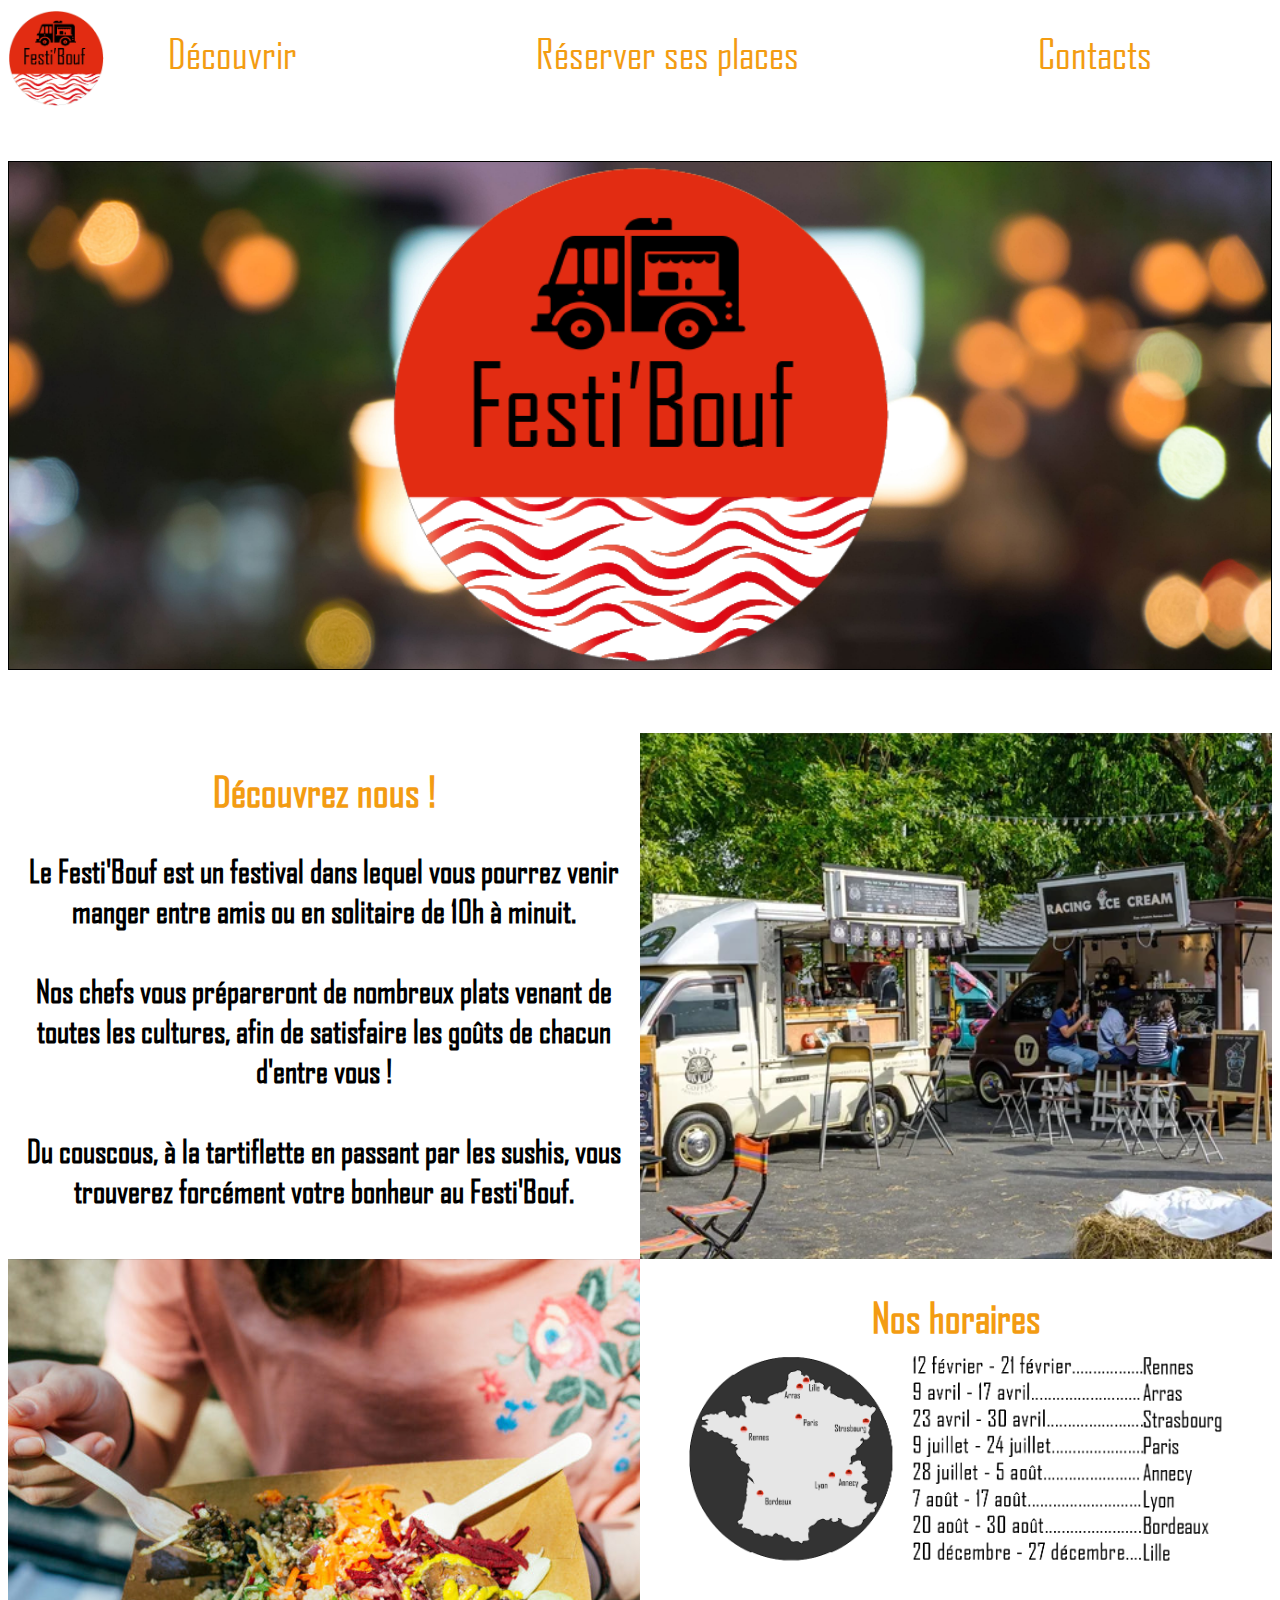
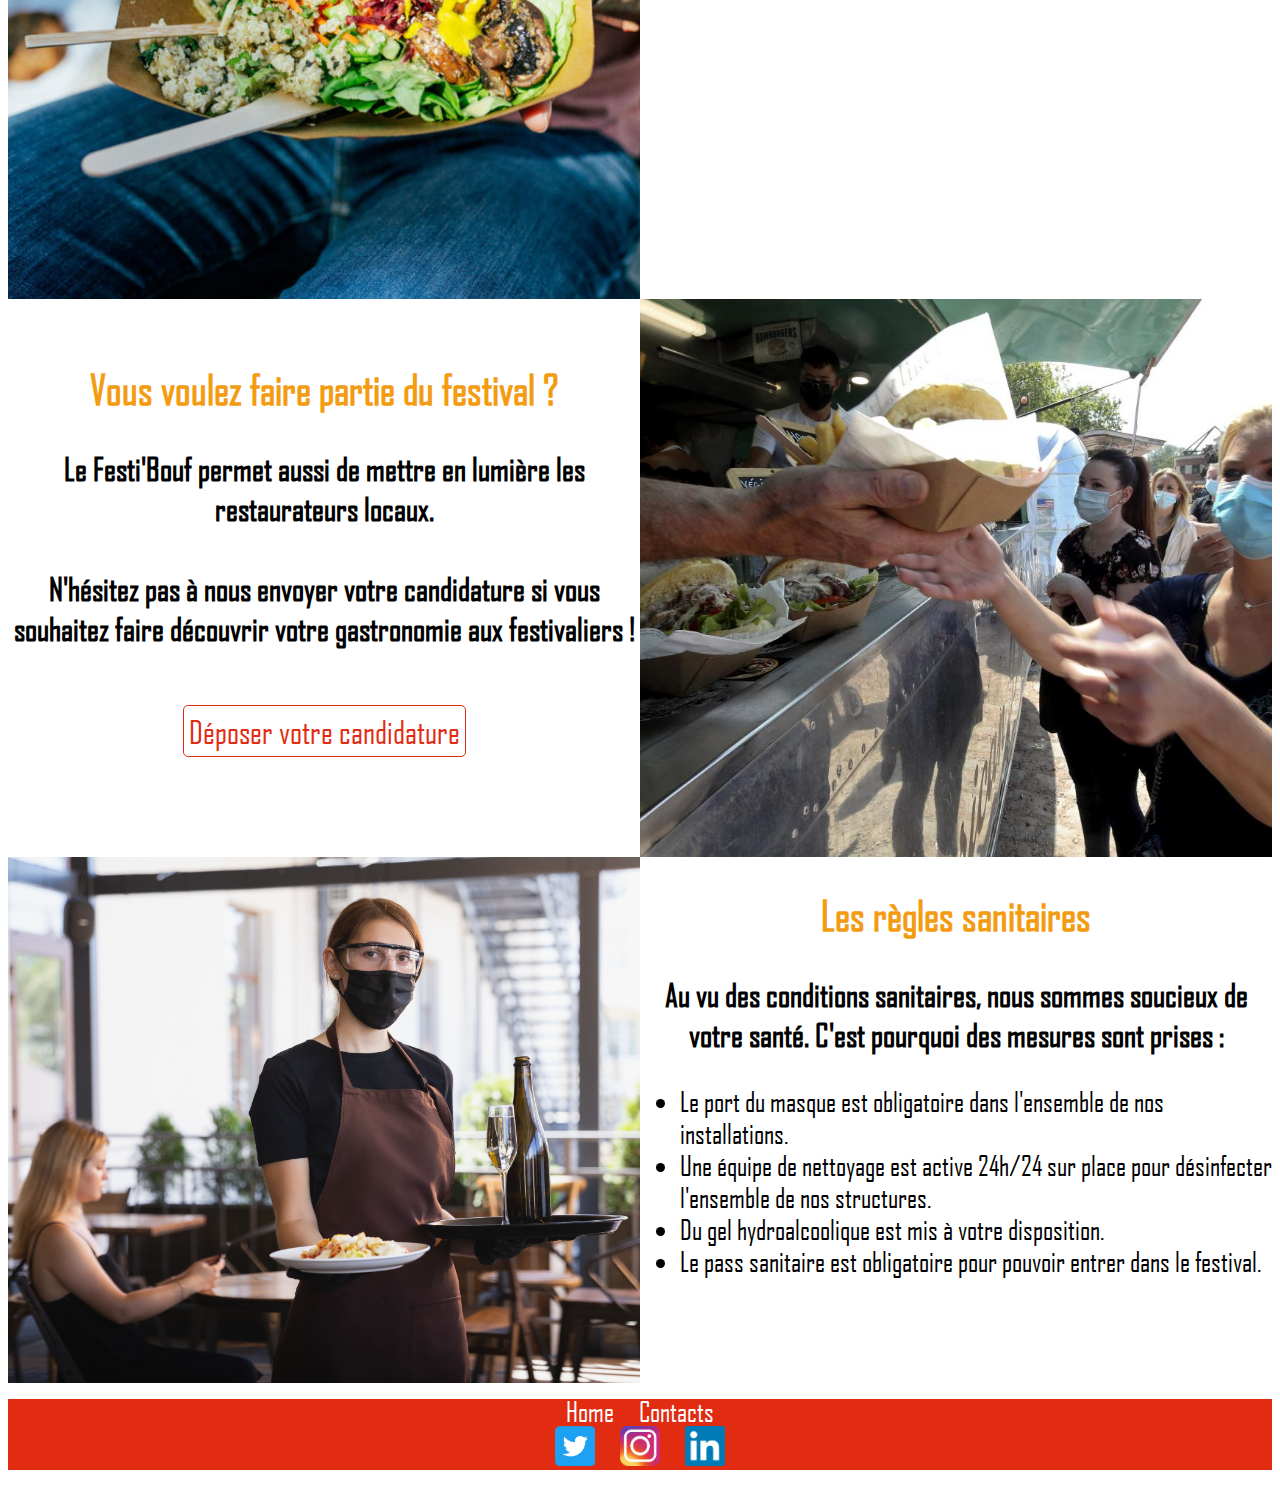
<file: index.html>
<!DOCTYPE html>
<html lang="fr">
<head>
    <meta charset="UTF-8">
    <meta http-equiv="X-UA-Compatible" content="IE=edge">
    <meta name="viewport" content="width=device-width, initial-scale=1.0">
    <link rel="stylesheet" href="STYLES/styles.css">
    <link href="https://fr.allfont.net/allfont.css?fonts=agency-fb" rel="stylesheet" type="text/css" />
    <link rel="icon" href="./IMAGES/logo.png">
    <title>Festi'Bouf</title>
</head>
<body>
    <header>
        <nav>
            <h1 id="logo">
                <a href="#top"><img class="logo" src="./IMAGES/logo.png" alt="Le logo du festibouf" width="50%" height="40%"></a>
            </h1>
            <ul>
                <li><a href="./index.html">Découvrir</a></li>
                <li><a href="./reservation.html">Réserver ses places</a></li>
                <li><a href="./contacts.html">Contacts</a></li>
            </ul>
        </nav>
    </header>

    <div class="div-logo">
        <img class="logo" src="./IMAGES/logo.png" alt="Le logo du festibouf" width="40%" height="40%">
    </div>
    <div class="grid">
        <div class="txt" id="decouverte">
            <h2>Découvrez nous !</h2>
            <h3>Le Festi'Bouf est un festival dans lequel vous pourrez venir manger entre amis ou en solitaire de 10h à minuit.
                <br><br>
                Nos chefs vous prépareront de nombreux plats venant de toutes les cultures, afin de satisfaire les goûts de chacun d'entre vous !
                <br><br>
                Du couscous, à la tartiflette en passant par les sushis, vous trouverez forcément votre bonheur au Festi'Bouf.
            </h3>
        </div>
        
        <div class="img" id="food-trucks">Vide</div>
        
        <div class="txt" id="horaires">
            <h2>Nos horaires</h2>
        </div>
        
        <div class="img" id="plat-colore">Vide</div>
        
        <div class="txt" id="locaux">
            <h2>Vous voulez faire partie du festival ?</h2>
            <h3>Le Festi'Bouf permet aussi de mettre en lumière les restaurateurs locaux.
                <br><br>
                N'hésitez pas à nous envoyer votre candidature si vous souhaitez faire découvrir votre gastronomie aux festivaliers !
            </h3>
            <br>
            <a class="candidature" href="./contacts.html">Déposer votre candidature</a>
        </div>
        
        <div class="img" id="femme-food-truck">Vide</div>
        
        <div class="txt" id="covid">
            <h2>Les règles sanitaires</h2>
            <h3>Au vu des conditions sanitaires, nous sommes soucieux de votre santé. C'est pourquoi des mesures sont prises :</h3>
            <ul class="sanitaire">
                <li>Le port du masque est obligatoire dans l'ensemble de nos installations.</li>
                <li>Une équipe de nettoyage est active 24h/24 sur place pour désinfecter l'ensemble de nos structures.</li>
                <li>Du gel hydroalcoolique est mis à votre disposition.</li>
                <li>Le pass sanitaire est obligatoire pour pouvoir entrer dans le festival.</li>
            </ul>
        </div>
        
        <div class="img" id="employe-masque">Vide</div>
    </div>
    <footer>
        <ul class="autreP">
            <li class="autreP-articles"><a href="./index.html">Home</a></li>
            <li class="autreP-articles"><a href="./contacts.html">Contacts</a></li>
        </ul>
        <ul class="sociaux">
            <li class="twitter"><a href="https://twitter.com/FestiBouf"><img src="./IMAGES/twitter.png" alt="logo twitter" width="40vmax" height="40vmax"></a></li>
            <li class="insta"><a href="lien-instagram"><img src="./IMAGES/instagram.png" alt="logo twitter" width="40vmax" height="40vmax"></a></li>
            <li class="linkedin"><a href="lien-linkedin"><img src="./IMAGES/linkedin.png" alt="logo linkedin" width="40vmax" height="40vmax"></a></li>
        </ul>
    </footer>
</body>
</html>
</file>
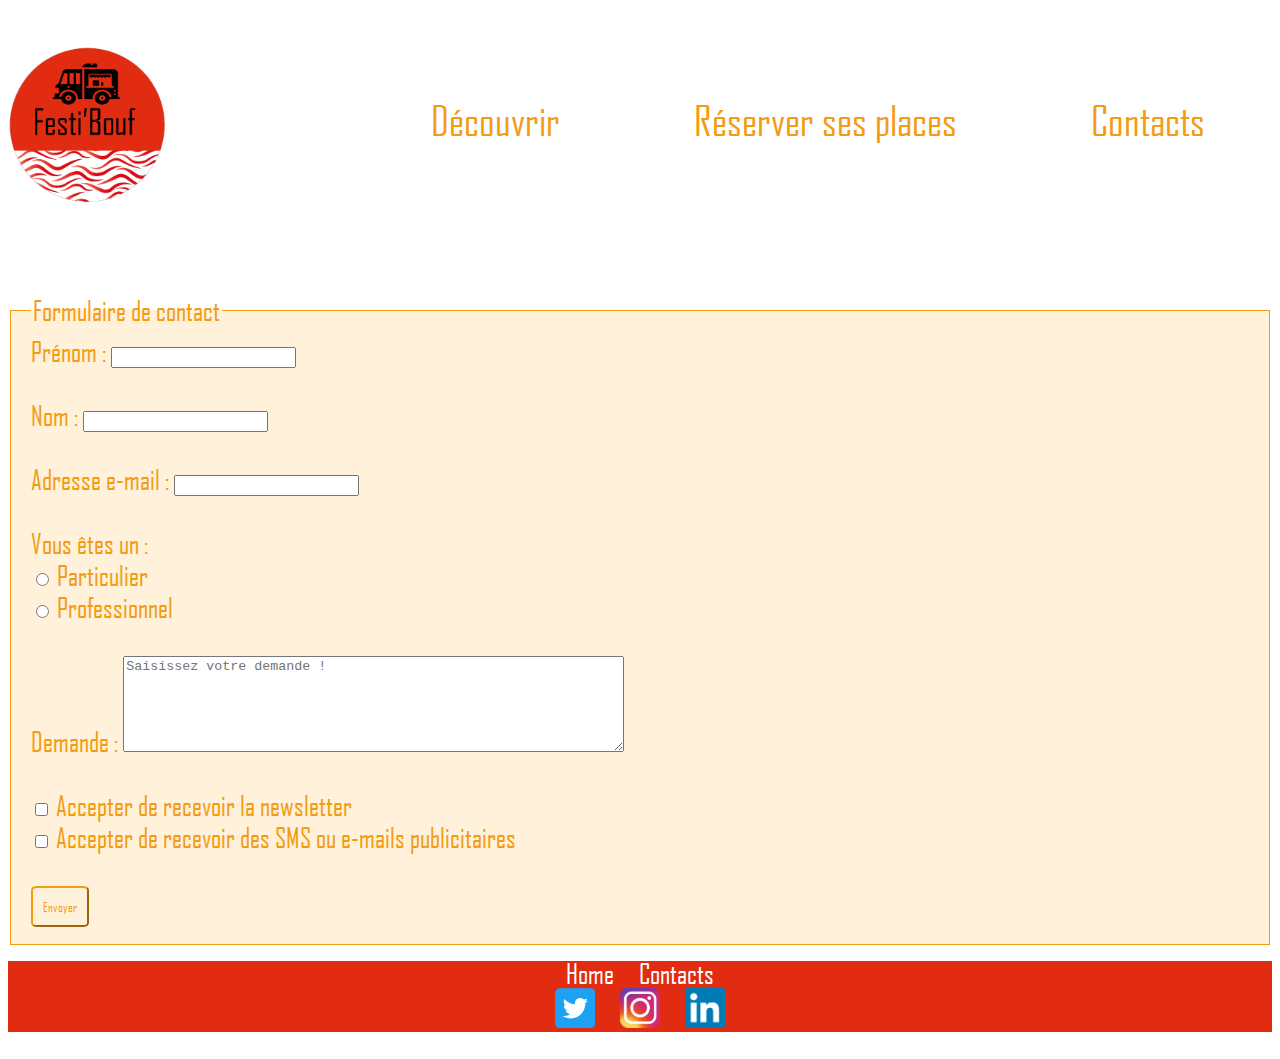
<file: contacts.html>
<!DOCTYPE html>
<html lang="en">
<head>
    <meta charset="UTF-8">
    <meta http-equiv="X-UA-Compatible" content="IE=edge">
    <meta name="viewport" content="width=device-width, initial-scale=1.0">
    <link rel="stylesheet" href="./STYLES/styles-contacts.css">
    <link rel="icon" href="./IMAGES/logo.png">
    <title>Contacts</title>
</head>
<body>
    <header>
        <nav>
            <h1 id="logo">
                <a href="./index.html"><img class="logo" src="./IMAGES/logo.png" alt="Le logo du festibouf" width="50%" height="40%"></a>
            </h1>
            <ul>
                <li><a href="./index.html">Découvrir</a></li>
                <li><a href="./reservation.html">Réserver ses places</a></li>
                <li><a href="./contacts.html">Contacts</a></li>
            </ul>
        </nav>
    </header>
    <form method="post">
        <fieldset>
            <legend>Formulaire de contact</legend>
            <div>
                <label for="prenom">Prénom : </label>
                <input type="text" id="prenom" name="prenom" >
            </div><br>
            <div>
                <label for="nom">Nom : </label>
                <input type="text" id="nom" name="nom">
            </div><br>
            <div>
                <label for="mail">Adresse e-mail : </label>
                <input type="text" id="mail" name="mail">
            </div><br>

            <div>
                <label for="type">Vous êtes un :</label>
                <div>
                    <input type="radio" id="particulier" name="type" value="Particulier">
                    <label for="particulier">Particulier</label>
                </div>
                <div>
                    <input type="radio" id="professionnel" name="type" value="Professionnel">
                    <label for="professionnel">Professionnel</label>
                </div>
            </div><br>
            <div>
                <label for="demande">Demande :</label>
                <textarea  id="demande" name="demande" rows="6" cols="60" placeholder="Saisissez votre demande !"></textarea>
            </div><br>
            
            <div>
                <input type="checkbox" id="newsletter" name="newletter">
                <label for="newsletter">Accepter de recevoir la newsletter</label>
            </div>
            <div>
                <input type="checkbox" id="sms" name="sms">
                <label for="sms">Accepter de recevoir des SMS ou e-mails publicitaires</label>
            </div><br>
            <button type="submit">Envoyer</button>
        </fieldset>
    </form>
    <footer>
        <ul class="autreP">
            <li class="autreP-articles"><a href="./index.html">Home</a></li>
            <li class="autreP-articles"><a href="./contacts.html">Contacts</a></li>
        </ul>
        <ul class="sociaux">
            <li class="twitter"><a href="https://twitter.com/FestiBouf"><img src="./IMAGES/twitter.png" alt="logo twitter" width="40vmax" height="40vmax"></a></li>
            <li class="insta"><a href="lien-instagram"><img src="./IMAGES/instagram.png" alt="logo twitter" width="40vmax" height="40vmax"></a></li>
            <li class="linkedin"><a href="lien-linkedin"><img src="./IMAGES/linkedin.png" alt="logo linkedin" width="40vmax" height="40vmax"></a></li>
        </ul>
    </footer>
</body>

</html>
</file>
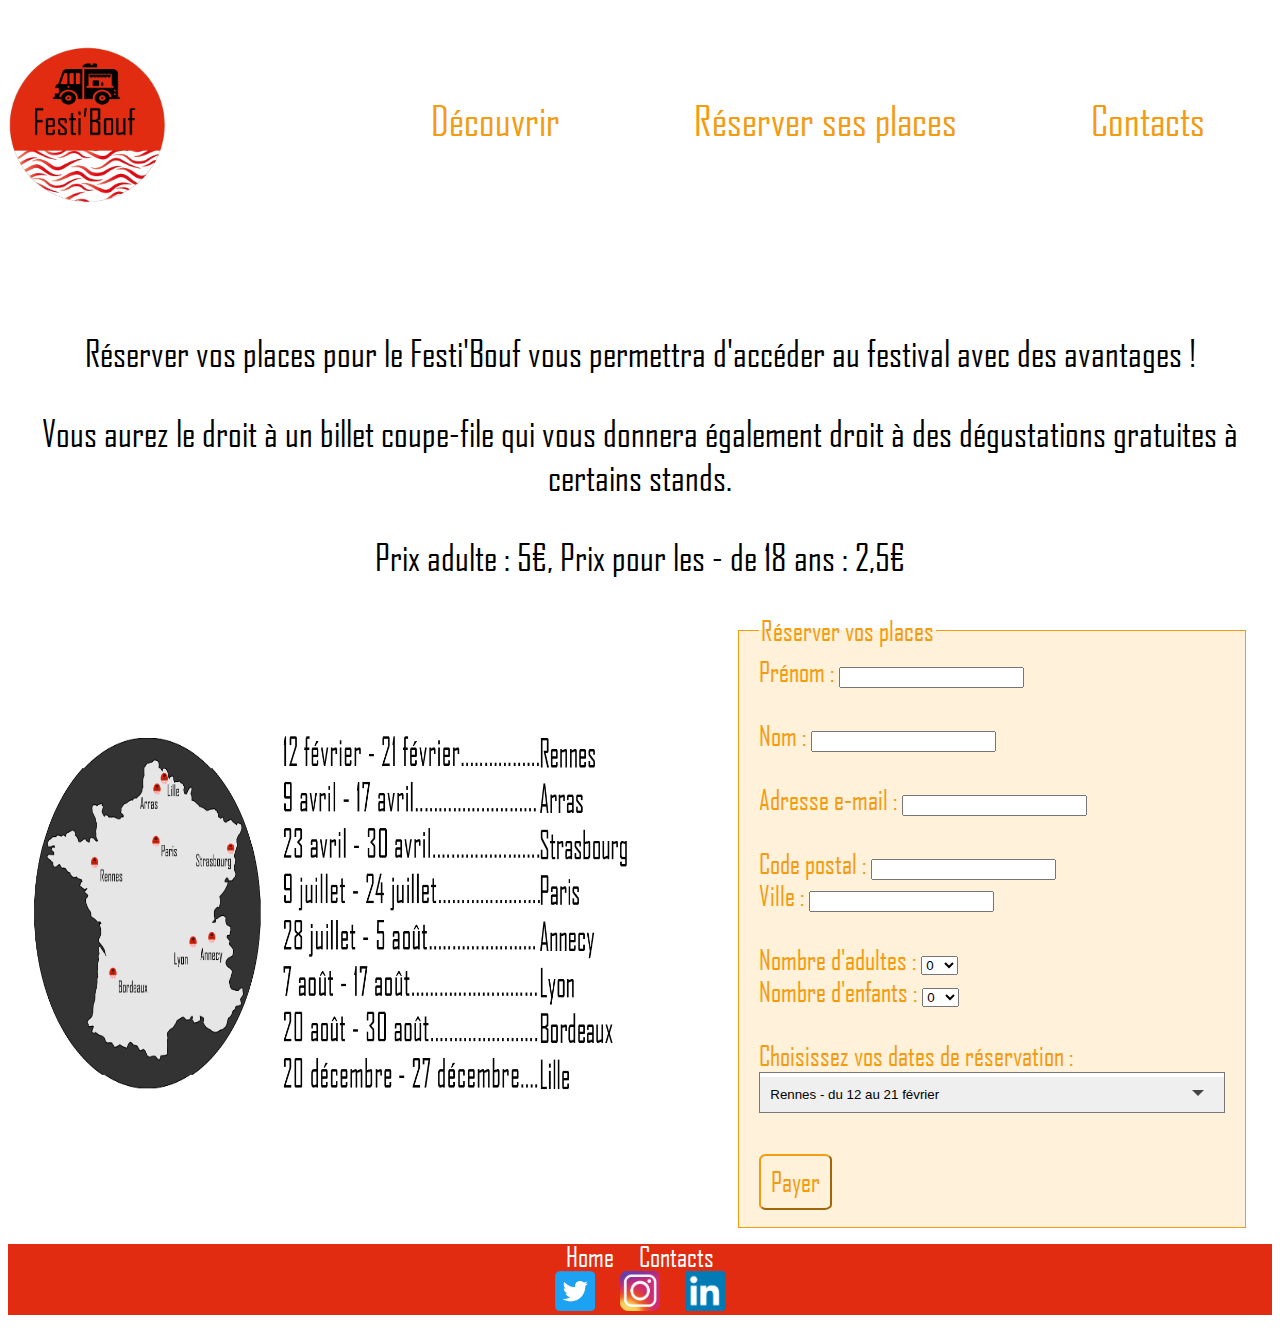
<file: reservation.html>
<!DOCTYPE html>
<html lang="en">
<head>
    <meta charset="UTF-8">
    <meta http-equiv="X-UA-Compatible" content="IE=edge">
    <meta name="viewport" content="width=device-width, initial-scale=1.0">
    <link rel="stylesheet" href="./STYLES/styles-reservation.css">
    <link rel="icon" href="./IMAGES/logo.png">
    <title>Réservation</title>
</head>
<body>
    <header>
        <nav>
            <h1 id="logo">
                <a href="./index.html"><img class="logo" src="./IMAGES/logo.png" alt="Le logo du festibouf" width="50%" height="40%"></a>
            </h1>
            <ul>
                <li><a href="./index.html">Découvrir</a></li>
                <li><a href="./reservation.html">Réserver ses places</a></li>
                <li><a href="./contacts.html">Contacts</a></li>
            </ul>
        </nav>
    </header>
    <p>Réserver vos places pour le Festi'Bouf vous permettra d'accéder au festival avec des avantages !</p>
    <p>Vous aurez le droit à un billet coupe-file qui vous donnera également droit à des dégustations gratuites à certains stands.</p>
    <p>Prix adulte : 5€, Prix pour les - de 18 ans : 2,5€</p>
    <div id="flex">
        <div id="dates">
            <img src="./IMAGES/DATES.png" alt="Carte de tournée du Festi'Bouf">
        </div>
        <div id="reservation">
            <form method="post">
                <fieldset>
                    <legend>Réserver vos places</legend>
                    <div>
                        <label for="prenom">Prénom : </label>
                        <input type="text" id="prenom" name="prenom">
                    </div><br>
                    <div>
                        <label for="nom">Nom : </label>
                        <input type="text" id="nom" name="nom">
                    </div><br>
                    <div>
                        <label for="mail">Adresse e-mail : </label>
                        <input type="text" id="mail" name="mail">
                    </div><br>
                    <div>
                        <label for="postal">Code postal : </label>
                        <input type="text" id="postal" name="postal"><br>
                        <label for="ville">Ville : </label>
                        <input type="text" id="ville" name="ville" >
                    </div><br>
                    <div>
                        <label for="adulte">Nombre d'adultes : </label>
                        <select name="adultes" id="adulte">
                            <option value="0">0</option>
                            <option value="1">1</option>
                            <option value="2">2</option>
                            <option value="3">3</option>
                            <option value="4">4</option>
                            <option value="5">5</option>
                            <option value="6">6</option>
                            <option value="7">7</option>
                            <option value="8">8</option>
                            <option value="9">9</option>
                            <option value="10">10</option>
                        </select><br>
                        <label for="enfant">Nombre d'enfants : </label>
                        <select name="enfants" id="enfant">
                            <option value="0">0</option>
                            <option value="1">1</option>
                            <option value="2">2</option>
                            <option value="3">3</option>
                            <option value="4">4</option>
                            <option value="5">5</option>
                            <option value="6">6</option>
                            <option value="7">7</option>
                            <option value="8">8</option>
                            <option value="9">9</option>
                            <option value="10">10</option>
                        </select>
                    </div><br>
                    <div class="formfield-select">
                        <label for="dates" >Choisissez vos dates de réservation :</label>
                        <div class="formfield-select--container">
                            <select id="dates">
                                <option>Rennes - du 12 au 21 février</option>
                                <option>Arras - du 9 au 17 avril</option>
                                <option>Strasbourg - du 23 au 30 avril</option>
                                <option>Paris - du 9 au 24 juillet</option>
                                <option>Annecy - du 28 juillet au 5 août</option>
                                <option>Lyon - du 7 au 17 août</option>
                                <option>Bordeaux - du 20 au 30 août</option>
                                <option>Lille - du 20 au 27 décembre</option>
                            </select>
                        </div>
                    </div>
                    <button type="submit">Payer</button>
                </fieldset>
            </form>
        </div>
    </div>
    <footer>
        <ul class="autreP">
            <li class="autreP-articles"><a href="./index.html">Home</a></li>
            <li class="autreP-articles"><a href="./contacts.html">Contacts</a></li>
        </ul>
        <ul class="sociaux">
            <li class="twitter"><a href="https://twitter.com/FestiBouf"><img src="./IMAGES/twitter.png" alt="logo twitter" width="40vmax" height="40vmax"></a></li>
            <li class="insta"><a href="lien-instagram"><img src="./IMAGES/instagram.png" alt="logo twitter" width="40vmax" height="40vmax"></a></li>
            <li class="linkedin"><a href="lien-linkedin"><img src="./IMAGES/linkedin.png" alt="logo linkedin" width="40vmax" height="40vmax"></a></li>
        </ul>
    </footer>
</body>
</html>
</file>
<file: STYLES/styles.css>
body{
    background-color: rgb(255, 255, 255);
    text-align: center;
    font-family: 'logo';
}

header{
    background: white;
    color: black;
}

#scroll_to_top {
    position: fixed;
    width: 25px;
    height: 25px;
    bottom: 50px;
    right: 30px;
}

#scroll_to_top img {
    width: 25px;
}

nav{
    min-height: 10vh;
    display: flex;
    align-items: center;
    padding-bottom: 5%;
}

nav ul{
    display: flex;
    flex: 10 1 40rem;
    justify-content: space-around;
    align-items: center;
    list-style: none;
}

nav li a{
    font-size: 4.5vmin;
    text-decoration: none;
    color: #f39c12;
    padding: 5px;
}

header li a:hover{
    box-shadow: 0px 0px 2px 2px;
}

#logo{
    margin-top: 3%;
    position: fixed;
    text-align: left;
    width: 15%;
}

.candidature{
    font-size: 3.5vmin;
    text-decoration: none;
    border: 1px solid #e22c12;
    border-radius: 5px;
    padding: 5px;
    color: #e22c12;
    animation-name: fondu;
    animation-duration: 1s;
}

.candidature:hover{
    background-color: #e22c12;
    color: white;
}

.sanitaire{
    text-align: left;
}

#reservation{
    text-decoration: none;
}

@font-face {
    font-family: logo;
    src: url(./Agency_FB.ttf);
}

.div-logo{
    background-image: url(../IMAGES/Fond-logo.jpg);
    background-size: cover;
    border: 1px solid black;
    margin-bottom: 5%;
}

.autreP>li>a:hover{
    color: rgb(189, 189, 189);
}

.img{
    font-size: 0;
    background-size: cover;
    background-position: center;
    width: 100%;
    height: auto;
}

h1{
    color: #e22c12;
    text-align: center;
}

h2{
    color: #f39c12;
}

.logo{
    align-self: center;
    margin: 0;
}

.grid{
    display: grid;
    grid-template-columns: repeat(2, 1fr);
    height: 250vmin;
    margin: 0;
}

.txt{
    margin: 0;
    font-size: 3vmin;
}



#decouverte{
    height: 3px;
    grid-column: 1;
    grid-row: 1;
}

#horaires{
    height: 80%;
    width: 100%;
    grid-column: 2;
    grid-row: 2;
    background-image: url(../IMAGES/DATES.png);
    background-size: cover;
}

#locaux{
    height: 3px;
    grid-column: 1;
    grid-row: 3;
    padding-top: 5%;
}

#covid{
    height: 3px;
    grid-column: 2;
    grid-row: 4;
}

#food-trucks{
    grid-column: 2;
    grid-row: 1;
    background-image: url(../IMAGES/food-trucks.jpg);
    
}

#plat-colore{
    grid-column: 1;
    grid-row: 2;
    background-image: url(../IMAGES/plat-colore.jpg);
}

#femme-food-truck{
    grid-column: 2;
    grid-row: 3;
    background-image: url(../IMAGES/femme-food-truck.jpg);
}

#employe-masque{
    grid-column: 1;
    grid-row: 4;
    background-image: url(../IMAGES/serveuse.jpg);
}

footer{
    margin: 1rem 0 0 0;
    height: 10vmin;
}

footer ul{
    padding: 0;
    list-style: none;
    text-align: center;
    font-size: 3vmin;
    line-height: 3vmin;
    margin-bottom: 0;
    background-color: #e22c12;
    margin-top: 0;
}

footer li {
    padding: 0 10px;
    display: inline;
}

footer li a {
    color: white;
    text-decoration: none;
}

@media (max-width: 1500px){
    #horaires{
        background-size: contain;
        background-repeat: no-repeat;
        background-position-x: 2vw;
        background-position-y: 3vh;
    }
}

@media (max-width: 1200px){
    .grid{
        display: inline;
        height: 3px;
    }
    div.grid>div{
        display: inline-block;
        min-height: 65vmin;
        height: 100%;
    }
}

@media (max-width: 500px){
    .logo{
        width: 75%;
        height: 75%;
    }
}
</file>
<file: STYLES/styles-contacts.css>
body{
    background-color: rgb(255, 255, 255);
    text-align: center;
    font-family: 'logo';
}

header{
    background: white;
    color: black;
}

nav{
    min-height: 10vh;
    display: flex;
    align-items: center;
    padding-bottom: 5%;
    margin: 0;
}

nav ul{
    display: flex;
    flex: 10 1 40rem;
    justify-content: space-around;
    align-items: center;
    list-style: none;
}

nav li a{
    font-size: 4.5vmin;
    text-decoration: none;
    color: #f39c12;
    padding: 5px;
}

@font-face {
    font-family: logo;
    src: url(./Agency_FB.ttf);
}

header li a:hover{
    box-shadow: 0px 0px 2px 2px;
}



#logo{
    margin-top: 3%;
    text-align: left;
    width: 25%;
}

form{
    text-align: left;
    color: #f39c12;
}

fieldset{
    border: 1px solid #f39c12;
    background-color: #fff1da;
    font-size: 3vmin;
}

fieldset button{
    font-family: 'logo';
    color: #f39c12;
    padding: 10px;
    background-color: #fff1da;
    border-color: #f39c12;
    border-radius: 10%;
}

footer{
    margin: 1rem 0 0 0;
    height: 10vmin;
}

footer ul{
    padding: 0;
    list-style: none;
    text-align: center;
    font-size: 3vmin;
    line-height: 3vmin;
    margin-bottom: 0;
    background-color: #e22c12;
    margin-top: 0;
}

footer li {
    padding: 0 10px;
    display: inline;
}

footer li a {
    color: white;
    text-decoration: none;
}
</file>
<file: STYLES/styles-reservation.css>
body{
    background-color: rgb(255, 255, 255);
    text-align: center;
    font-family: 'logo';
}

header{
    background: white;
    color: black;
}

nav{
    min-height: 10vh;
    display: flex;
    align-items: center;
    padding-bottom: 5%;
    margin: 0;
}

nav ul{
    display: flex;
    flex: 10 1 40rem;
    justify-content: space-around;
    align-items: center;
    list-style: none;
}

nav li a{
    font-size: 4.5vmin;
    text-decoration: none;
    color: #f39c12;
    padding: 5px;
}


@font-face {
    font-family: logo;
    src: url(./Agency_FB.ttf);
}

header li a:hover{
    box-shadow: 0px 0px 2px 2px;
}

#logo{
    margin-top: 3%;
    text-align: left;
    width: 25%;
}

#flex{
    display: flex;
}

#dates>img{
    width: 55vw;
    height: 100%;
}

#reservation{
    margin: auto;
}

form{
    text-align: left;
    color: #f39c12;
    width: 40vw;
}

p{
    font-size: 4vmin;
}

fieldset{
    border: 1px solid #f39c12;
    background-color: #fff1da;
    font-size: 3vmin;
}

fieldset button{
    font-family: 'logo';
    color: #f39c12;
    padding: 10px;
    background-color: #fff1da;
    border-color: #f39c12;
    border-radius: 10%;
    font-size: 3vmin;
}

.formfield-select {
	position: relative;
    font-family: 'logo';
}

.formfield-select--container {
	position: relative; 
	background-color: #fff;
	border: #777 1px solid;
	margin: 0 0 1.5em 0;
	overflow: hidden; 
}

.formfield-select--container select {
	-webkit-appearance: none;
	-moz-appearance: none;
	appearance: none;
	width: 110%; 
	height: auto;
	border: 0; 
	margin: 0;
	padding: .75em;
	border-radius: 0;
	overflow: hidden;
	text-overflow: ellipsis;
}

.formfield-select--container::after { 
	content: '';
	position: absolute;
	top: 50%; 
	margin-top: -3px;
	right: .75em;  
	display: block; 
	width: 0; height: 0;
	border-color: transparent;
	border-top-color: #444; 
	border-width: 6px;
	border-style: solid;
	pointer-events: none;
}

footer{
    margin: 1rem 0 0 0;
    height: 10vmin;
}

footer ul{
    padding: 0;
    list-style: none;
    text-align: center;
    font-size: 3vmin;
    line-height: 3vmin;
    margin-bottom: 0;
    background-color: #e22c12;
    margin-top: 0;
}

footer li {
    padding: 0 10px;
    display: inline;
}

footer li a {
    color: white;
    text-decoration: none;
}

@media (max-width: 1200px){
    #flex{
        flex-direction: column;
    }
    #dates{
        width: 100vw;
        height: 100%;
    }
    #dates>img{
        width: 100vw;
    }
    #reservation{
        width: 100vw;
    }
    fieldset{
        width: 100vw;
    }
}
</file>
